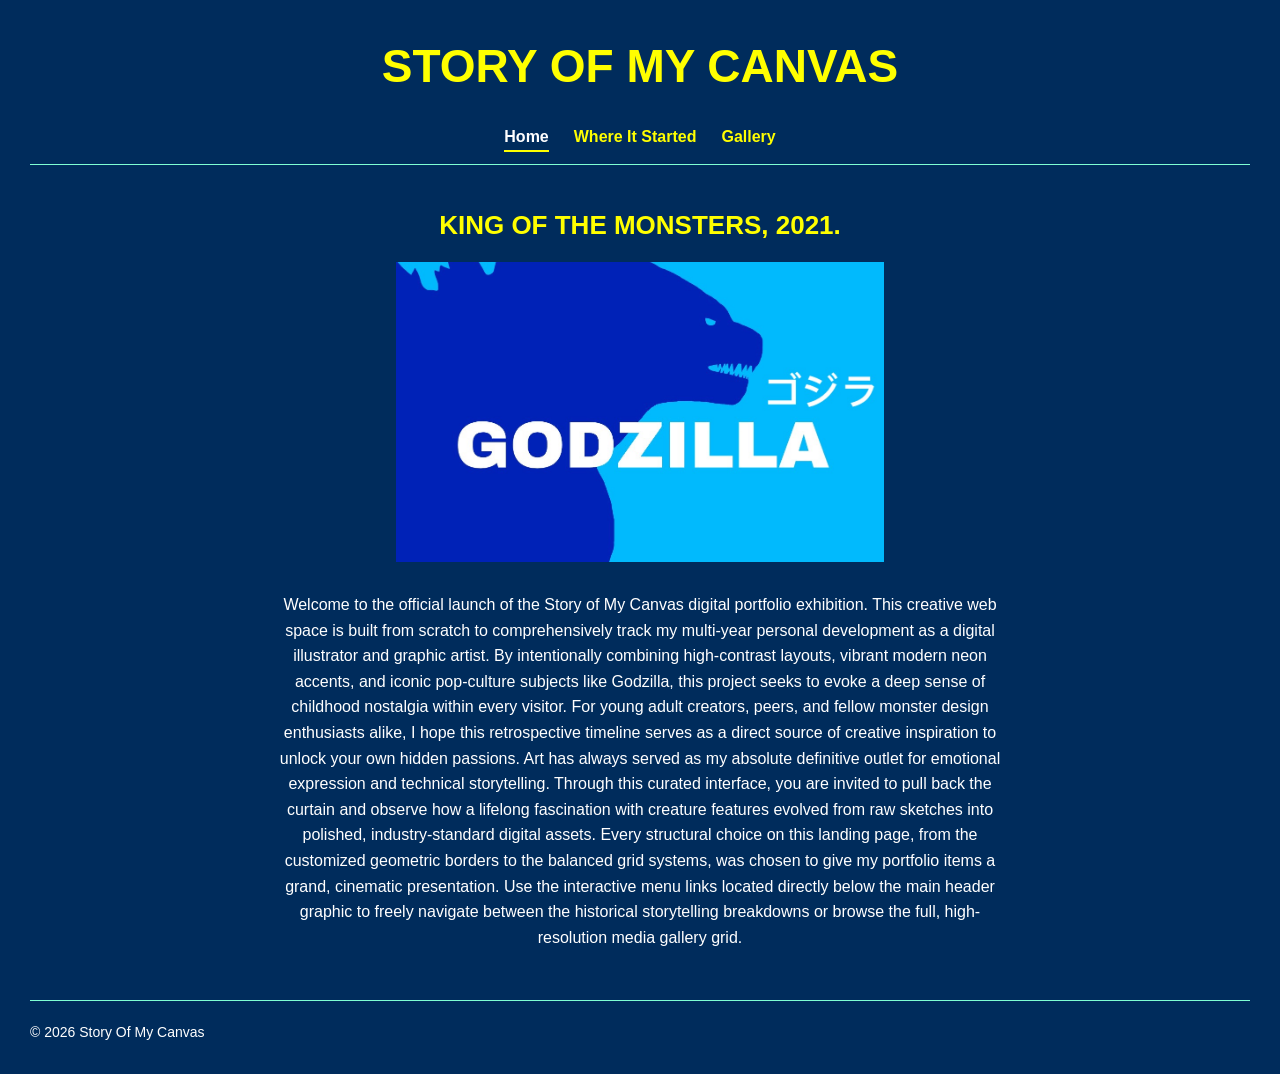
<file: index.html>
<!DOCTYPE html>
<html lang="en">
<head>
    <meta charset="UTF-8">
    <meta name="viewport" content="width=device-width, initial-scale=1.0">
    <title>Story Of My Canvas - Project 2</title>
    <link rel="stylesheet" href="css/style.css">
</head>
<body>
    <header>
        <h1>Story Of My Canvas</h1>
        <nav>
            <ul>
                <li><a href="index.html" class="current-page">Home</a></li>
                <li><a href="about.html">Where It Started</a></li>
                <li><a href="gallery.html">Gallery</a></li>
            </ul>
        </nav>
    </header>
    <main>
        <section class="hero-section">
            <h2>King of The Monsters, 2021.</h2>
             <img src="images/King of The Monsters.jpeg" alt="King of The Monsters Godzilla Illustration">
        </section>
        <p class="intro-text"> Welcome to the official launch of the Story of My Canvas digital portfolio exhibition. This creative web space is built from scratch to comprehensively track my multi-year personal development as a digital illustrator and graphic artist. By intentionally combining high-contrast layouts, vibrant modern neon accents, and iconic pop-culture subjects like Godzilla, this project seeks to evoke a deep sense of childhood nostalgia within every visitor. For young adult creators, peers, and fellow monster design enthusiasts alike, I hope this retrospective timeline serves as a direct source of creative inspiration to unlock your own hidden passions. Art has always served as my absolute definitive outlet for emotional expression and technical storytelling. Through this curated interface, you are invited to pull back the curtain and observe how a lifelong fascination with creature features evolved from raw sketches into polished, industry-standard digital assets. Every structural choice on this landing page, from the customized geometric borders to the balanced grid systems, was chosen to give my portfolio items a grand, cinematic presentation. Use the interactive menu links located directly below the main header graphic to freely navigate between the historical storytelling breakdowns or browse the full, high-resolution media gallery grid.</p>
    </main>
    <footer>
        <p>© 2026 Story Of My Canvas</p>
    </footer>
    <script src="js/script.js"></script>
</body>
</html>
</file>
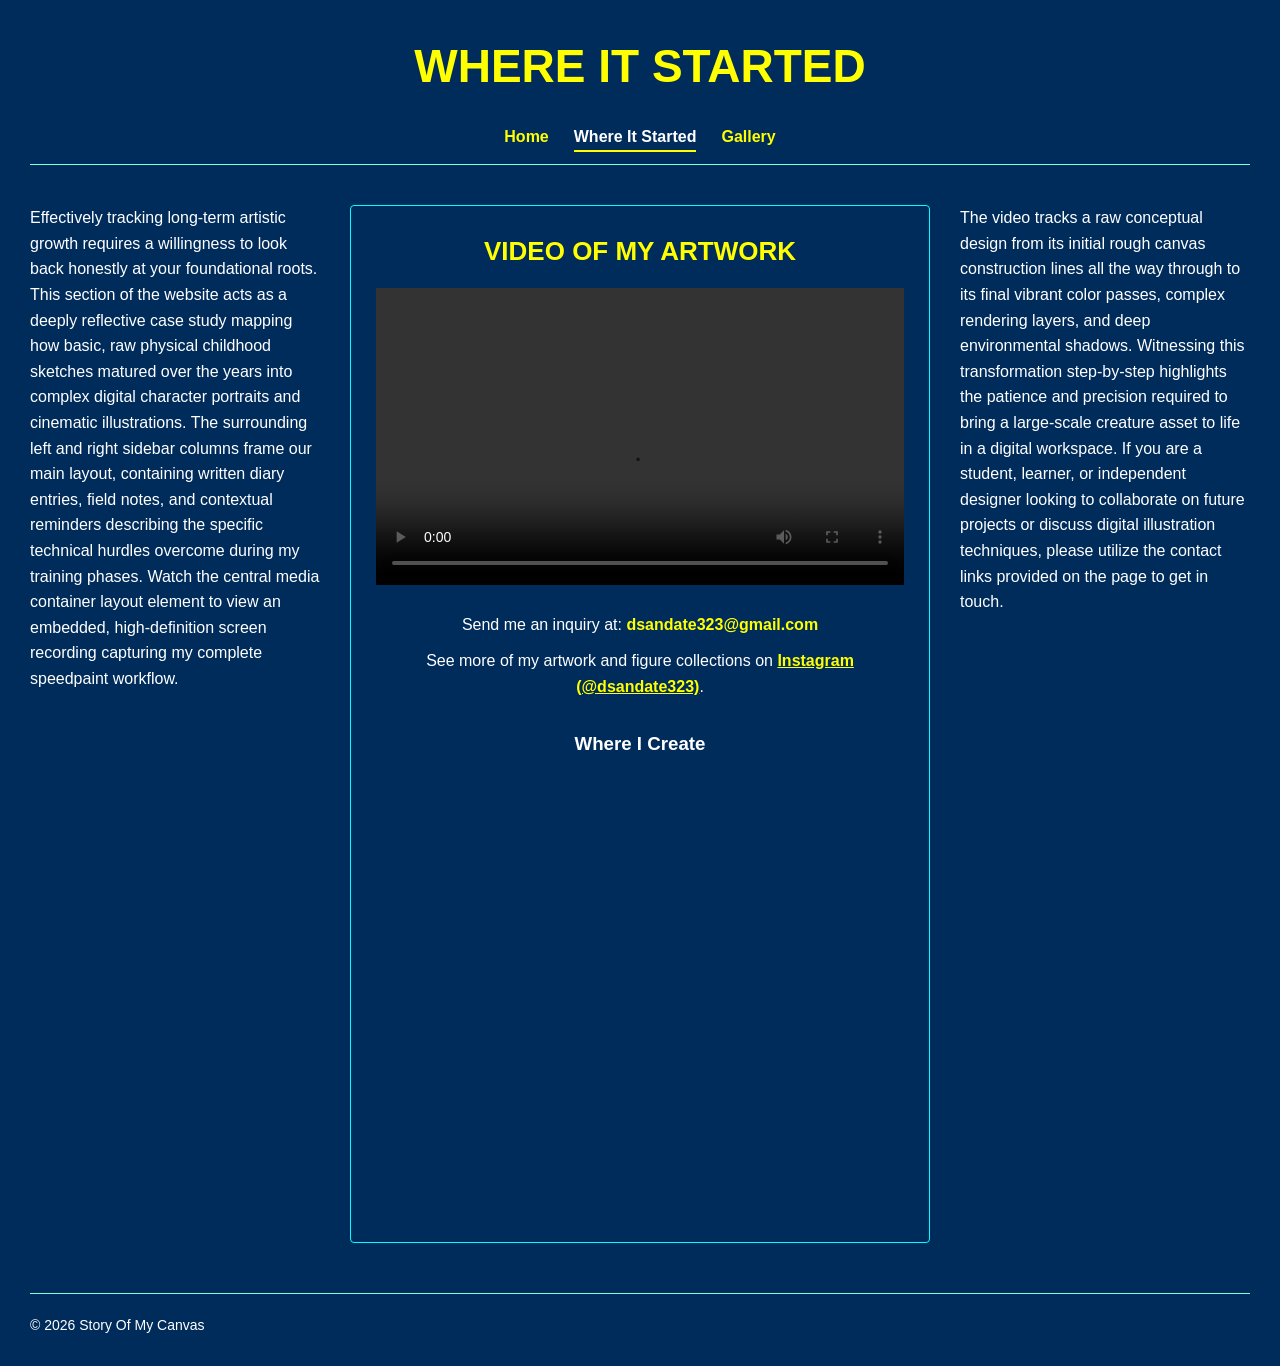
<file: about.html>
<!DOCTYPE html>
<html lang="en">
<head>
    <meta charset="UTF-8">
    <meta name="viewport" content="width=device-width, initial-scale=1.0">
    <title>Where It Started - Story Of My Canvas</title>
    <link rel="stylesheet" href="css/style.css">
</head>
<body>

    <header>
        <h1>Where It Started</h1>
        <nav>
            <ul>
                <li><a href="index.html">Home</a></li>
                <li><a href="about.html" class="current-page">Where It Started</a></li>
                <li><a href="gallery.html">Gallery</a></li>
            </ul>
        </nav>
    </header>
    <!-- 3-Column Layout from your wireframe -->
    <div class="middle-container">

        <!-- Left Bar Column text -->
        <aside class="left-bar">
            <p>Effectively tracking long-term artistic growth requires a willingness to look back honestly at your foundational roots. This section of the website acts as a deeply reflective case study mapping how basic, raw physical childhood sketches matured over the years into complex digital character portraits and cinematic illustrations. The surrounding left and right sidebar columns frame our main layout, containing written diary entries, field notes, and contextual reminders describing the specific technical hurdles overcome during my training phases. Watch the central media container layout element to view an embedded, high-definition screen recording capturing my complete speedpaint workflow.</p>
        </aside>

        <!-- Center Main Content Video Area -->
        <main class="main-content">
            <h2 style="text-align: center;">Video Of My Artwork</h2>
            
            <video controls style="width: 100%; aspect-ratio: 16/9;">
                <source src="final-project.mp4" type="video/mp4">
                Your browser does not support the video tag.
            </video>

            <p style="margin-top: 20px; text-align: center; width: 100%;">
                Send me an inquiry at: <a href="mailto:dsandate323@gmail.com" style="color: yellow; font-weight: bold; text-decoration: none;">dsandate323@gmail.com</a>
          <p style="margin-top: 10px; text-align: center; width: 100%;">
  See more of my artwork and figure collections on <a href="https://instagram.com/dsandate323/" target="_blank" rel="noopener noreferrer" style="color: yellow; font-weight: bold; text-decoration: underline;">Instagram (@dsandate323)</a>.
</p>
<section style="margin-top: 30px; text-align: center;">
  <h3>Where I Create</h3>
<iframe src="https://www.google.com/maps/embed?pb=!1m18!1m12!1m3!1d3313.0554222796873!2d-118.25699108900785!3d33.86246252761618!2m3!1f0!2f0!3f0!3m2!1i1024!2i768!4f13.1!3m3!1m2!1s0x80c2cb29ddc0f907%3A0x6d78b4c4e9bcbc4e!2sCalifornia%20State%20University%2C%20Dominguez%20Hills!5e0!3m2!1sen!2sus!4v1795578397187!5m2!1sen!2sus" width="600" height="450" style="border:0;" allowfullscreen="" loading="lazy" referrerpolicy="strict-origin-when-cross-origin"></iframe></section>
        </section>
        </main>
         <!-- Right Bar Column text -->
        <aside class="right-bar">
            <p>The video tracks a raw conceptual design from its initial rough canvas construction lines all the way through to its final vibrant color passes, complex rendering layers, and deep environmental shadows. Witnessing this transformation step-by-step highlights the patience and precision required to bring a large-scale creature asset to life in a digital workspace. If you are a student, learner, or independent designer looking to collaborate on future projects or discuss digital illustration techniques, please utilize the contact links provided on the page to get in touch.</p>
        </aside>

    </div>

    <footer>
        <p>© 2026 Story Of My Canvas</p>
    </footer>

    <script src="js/script.js"></script>
</body>
</html>
</file>
<file: css/style.css>
* {margin: 0; padding: 0; box-sizing: border-box;}
body {background-color: rgb(0, 44, 92); /* Navy Blue background */color: #FFFFFF; font-family: Arial, sans-serif; font-size: 1rem; padding: 30px; line-height: 1.6;}
h1 {font-family: Helvetica, sans-serif; font-size: 2.875rem; font-weight: bold; color: yellow; margin-bottom: 20px; text-transform: uppercase;}
h2 {font-family: Arial, sans-serif; font-size: 1.625rem; font-weight: 600; color: yellow; margin-bottom: 15px; text-transform: uppercase;}
nav ul {list-style: none; display: flex; gap: 25px; margin-bottom: 40px; padding-bottom: 15px; border-bottom: 1px solid aquamarine;}
nav a {color: yellow;text-decoration: none;font-weight: bold; font-size: 1.125rem: transition: color 0.2s ease;}
footer {margin-top: 50px;padding-top: 20px;border-top: 1px solid aquamarine;font-size: 0.875rem;}
.intro-text {width: 60%;max-width: 750px;margin: 30px auto;text-align: center;}
.middle-container {display: grid; grid-template-columns: 1fr 2fr 1fr; gap: 30px; margin-top: 30px; align-items: flex-start;}
.left-bar, .right-bar {flex: 1; background-color: rgb(0, 44, 92); border: 1px dashed yellow: 20px;border-radius: 4px;}
.main-content {flex: 2;background-color: rgb(0, 44, 92);border: 1px solid #00FFFF;padding: 25px;border-radius: 4px;}
.main-content div {border-radius: 4px;box-shadow: 0 0 15px aquamarine; font-size: 2.875rem;}
h1 {font-family: Helvetica, sans-serif;font-size: 46px;font-weight: bold;color: yellow;text-align: center; margin-bottom: 20px; text-transform: uppercase;}
nav ul {list-style: none;display: flex;justify-content: center;gap: 25px;margin-bottom: 40px;padding-bottom: 15px;border-bottom: 1px solid aquamarine;}
.hero-section {display: flex;flex-direction: column;align-items: center;justify-content: center;text-align: center;width: 100%; margin: 0 auto;}
.hero-section img {max-width: 40%;height: auto;}
.grid-item img {width: 100%;height: 180px;object-fit: contain;background-color: #002c5c;}
nav a:hover,main a:hover {color: #ffffff !important;text-decoration: underline;}
nav a:active,main a:active {color: #00ffff !important;}
.current-page {color: #ffffff !important;border-bottom: 2px solid yellow; padding-bottom: 5px;}
img, video, iframe {max-width: 100%;}
@media (max-width: 768px) {.middle-container {grid-template-columns: 1fr;} .hero-section img {max-width: 90%;} .intro-text {width: 90%;}}
</file>
